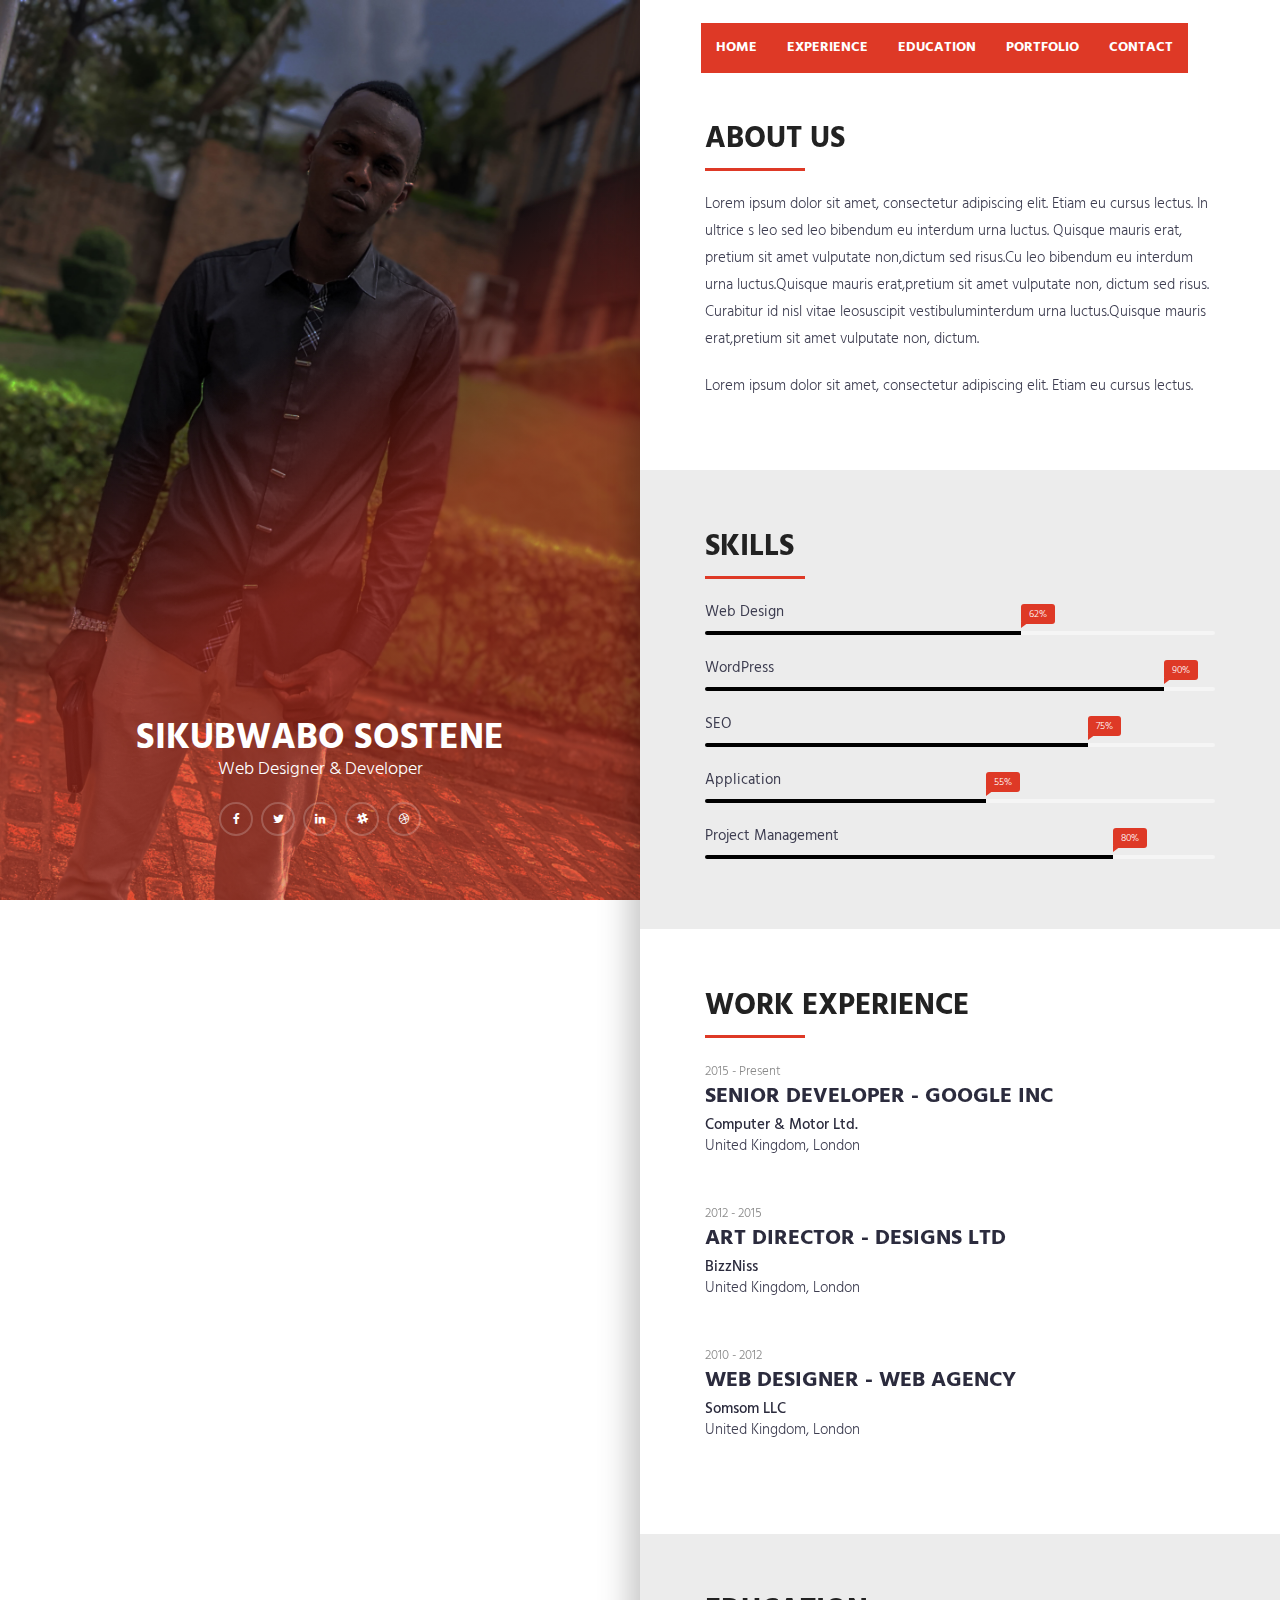
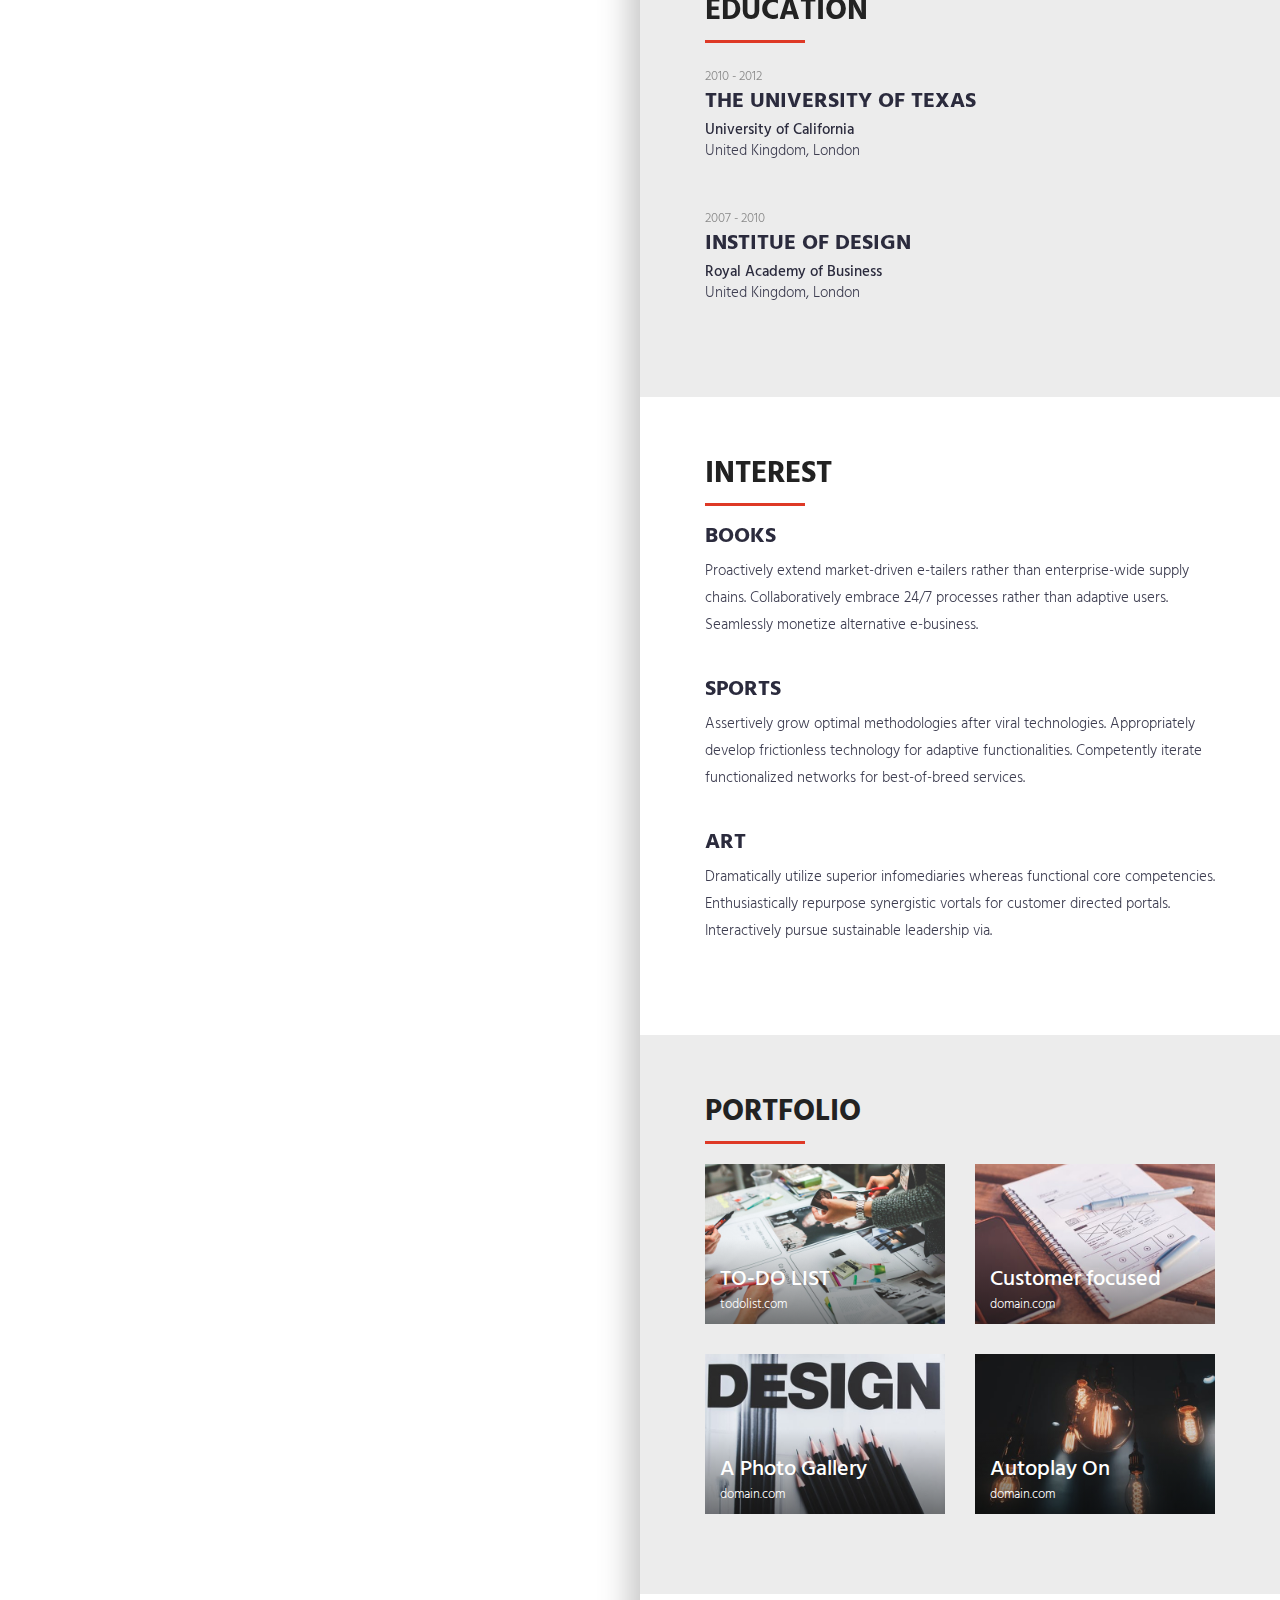
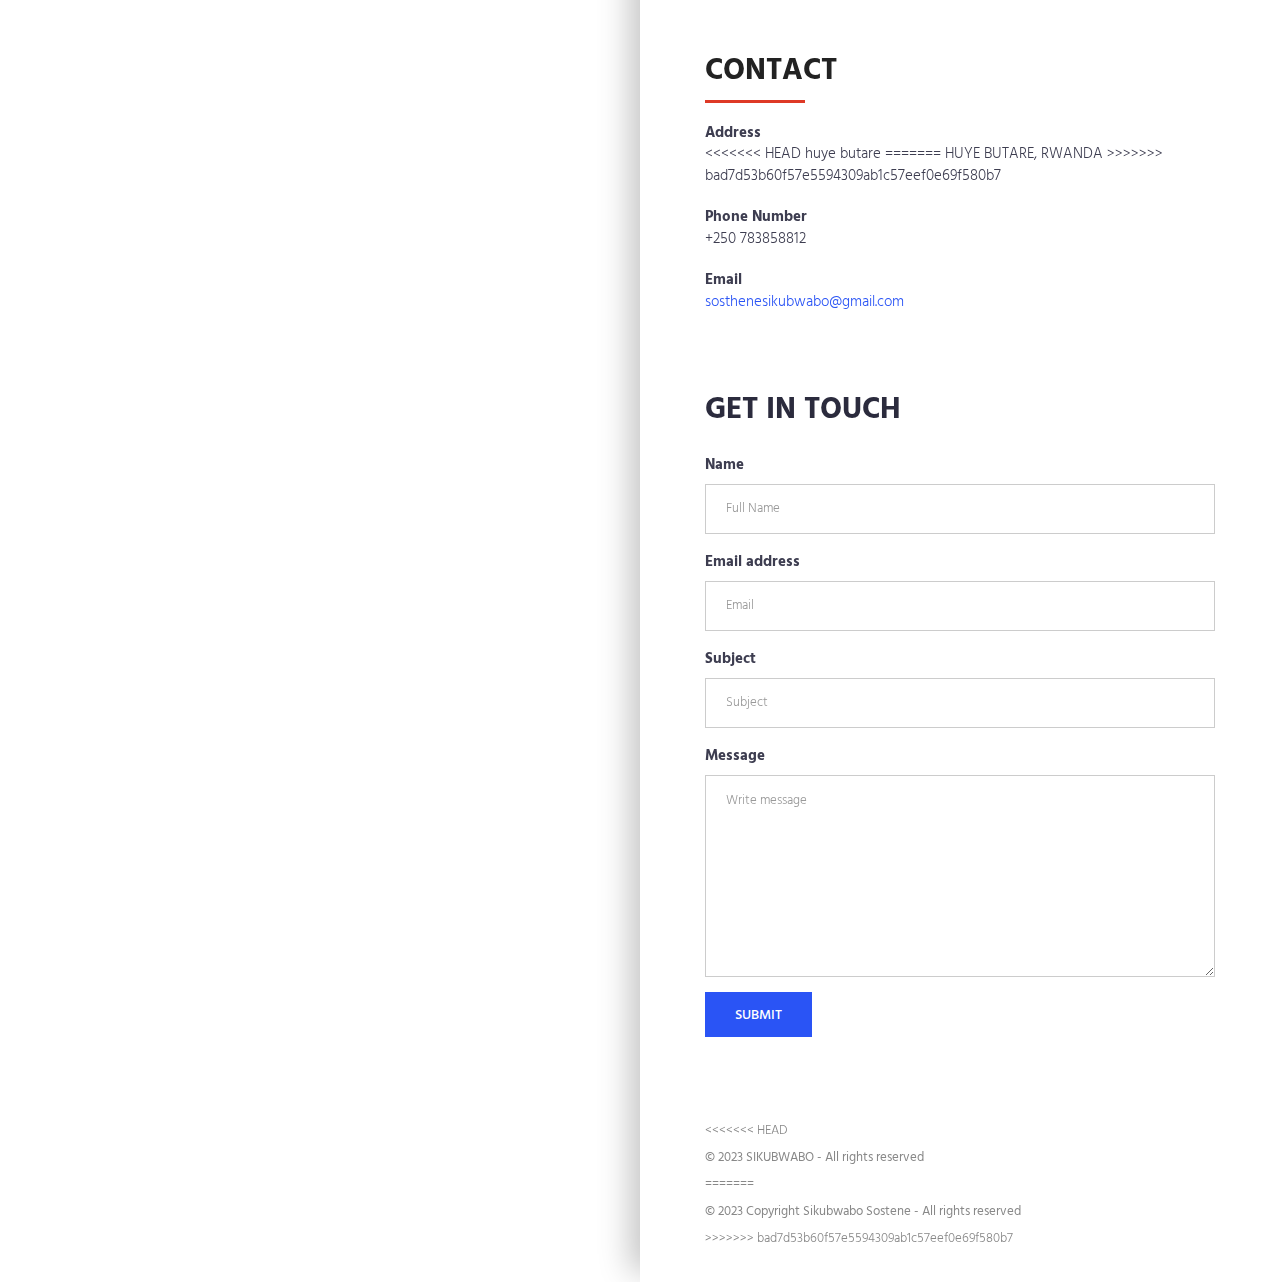
<file: index.html>
<!DOCTYPE html>
<html>


<head>
    <meta charset="utf-8">
    <meta http-equiv="X-UA-Compatible" content="IE=edge">
    <meta name="viewport" content="width=device-width, initial-scale=1">
    
    <title>Online CV</title>

    
    <link href="" rel=icon>

    
    <link href="https://fonts.googleapis.com/css?family=Hind:300,400,500,600,700" rel="stylesheet">

   
    <link href="css/font-awesome.min.css" rel="stylesheet">

    
    <link href="css/bootstrap.min.css" rel="stylesheet">


    <link href="css/style.css" rel="stylesheet">


</head>
<body id="page-top" data-spy="scroll" data-target=".navbar">
<div id="main-wrapper">

<div id="preloader">
    <div id="status">
        <div class="status-mes"></div>
    </div>
</div>

<div class="columns-block">
<div class="left-col-block blocks">
    <header class="header">
        <div class="content text-center">
            <h1>SIKUBWABO SOSTENE</h1>

            <p class="lead">Web Designer &amp; Developer</p>
            <ul class="social-icon">
                <li><a href="#"><i class="fa fa-facebook" aria-hidden="true"></i></a></li>
                <li><a href="#"><i class="fa fa-twitter" aria-hidden="true"></i></a></li>
                <li><a href="#"><i class="fa fa-linkedin" aria-hidden="true"></i></a></li>
                <li><a href="#"><i class="fa fa-slack" aria-hidden="true"></i></a></li>
                <li><a href="#"><i class="fa fa-dribbble" aria-hidden="true"></i></a></li>
            </ul>
        </div>
        <div class="profile-img"></div>
    </header>
    <!-- .header-->
</div>


<div class="right-col-block blocks">
<!-- navgation CSS -->
<nav class="navbar navbar-default">
    <!-- mobile button -->
    <div class="navbar-header">
      <button type="button" class="navbar-toggle collapsed" data-toggle="collapse" data-target="#bs-example-navbar-collapse-1">
        <span class="sr-only">Navigasyonu aç/kapa</span>
        <span class="icon-bar"></span>
        <span class="icon-bar"></span>
        <span class="icon-bar"></span>
      </button>
    </div>
    <!-- navigation-->
    <div class="collapse navbar-collapse" id="bs-example-navbar-collapse-1">
      <ul class="nav navbar-nav">
        <li><a href="#">HOME</a></li>
        <li><a href="#exp">EXPERIENCE</a></li>
        <li><a href="#edu">EDUCATION</a></li>
        <li><a href="#port">PORTFOLIO</a></li>
        <li><a href="#cont">CONTACT</a></li>
      </ul>
    </div><!-- navigation end -->
</nav>	

<section class="intro section-wrapper" id="about">
    <div class="container-fluid">
        <div class="row">
            <div class="col-md-12">
                <div class="section-title">
                    <h2>about US</h2>
                </div>
            </div>
            <div class="col-md-12">
                <p>Lorem ipsum dolor sit amet, consectetur adipiscing elit. Etiam eu cursus lectus. In ultrice	s leo sed leo bibendum eu interdum urna luctus. Quisque mauris erat, pretium sit amet vulputate non,dictum sed risus.Cu leo bibendum eu interdum urna luctus.Quisque mauris erat,pretium sit amet vulputate non, dictum sed risus. Curabitur id nisl vitae leosuscipit vestibuluminterdum urna luctus.Quisque mauris erat,pretium sit amet vulputate non, dictum.<br>
                </p>

                <p>Lorem ipsum dolor sit amet, consectetur adipiscing elit. Etiam eu cursus lectus.                </p>
            </div>
        </div>
    </div>
</section>


<section class="section-wrapper skills-wrapper gray-bg">
    <div class="container-fluid">
        <div class="row">
            <div class="col-md-12">
                <div class="section-title">
                    <h2>Skills</h2>
                </div>
            </div>
        </div>
        <!--.row-->
        <div class="row">
            <div class="col-md-12">
                <div class="progress-wrapper">

                    <div class="progress-item">
                        <span class="progress-title">Web Design</span>

                        <div class="progress">
                            <div class="progress-bar" role="progressbar" aria-valuenow="62" aria-valuemin="0"
                                 aria-valuemax="100" style="width: 62%"><span class="progress-percent"> 62%</span>
                            </div>
                        </div>
                        <!-- .progress -->
                    </div>
                    <!-- .skill-progress -->


                    <div class="progress-item">
                        <span class="progress-title">WordPress</span>

                        <div class="progress">
                            <div class="progress-bar" role="progressbar" aria-valuenow="90" aria-valuemin="0"
                                 aria-valuemax="100" style="width: 90%"><span class="progress-percent"> 90%</span>
                            </div>
                        </div>
                        <!-- /.progress -->
                    </div>
                    <!-- /.skill-progress -->


                    <div class="progress-item">
                        <span class="progress-title">SEO</span>

                        <div class="progress">
                            <div class="progress-bar" role="progressbar" aria-valuenow="75" aria-valuemin="0"
                                 aria-valuemax="100" style="width: 75%;"><span class="progress-percent"> 75%</span>
                            </div>
                        </div>
                        <!-- /.progress -->
                    </div>
                    <!-- /.skill-progress -->

                    <div class="progress-item">
                        <span class="progress-title">Application</span>

                        <div class="progress">
                            <div class="progress-bar" role="progressbar" aria-valuenow="55" aria-valuemin="0"
                                 aria-valuemax="100" style="width: 55%;"><span class="progress-percent"> 55%</span>
                            </div>
                        </div>
                        <!-- /.progress -->
                    </div>
                    <!-- /.skill-progress -->
                    <div class="progress-item">
                        <span class="progress-title">Project Management</span>

                        <div class="progress">
                            <div class="progress-bar" role="progressbar" aria-valuenow="55" aria-valuemin="0"
                                 aria-valuemax="100" style="width: 80%;"><span class="progress-percent"> 80%</span>
                            </div>
                        </div>
                        <!-- .progress -->
                    </div>
                    <!-- .skill-progress -->

                </div>
                <!-- /.progress-wrapper -->
            </div>
        </div>
        <!--.row -->
    </div>
    <!-- .container-fluid -->
</section>
<!-- .skills-wrapper -->

<section class="section-wrapper section-experience" id="exp">
    <div class="container-fluid">
        <div class="row">
            <div class="col-md-12">
                <div class="section-title"><h2>Work Experience</h2></div>
            </div>
        </div>
        <!--.row-->
        <div class="row">
            <div class="col-md-12">
                <div class="content-item">
                    <small>2015 - Present</small>
                    <h3>Senior Developer - Google Inc</h3>
                    <h4>Computer & Motor Ltd.</h4>

                    <p>United Kingdom, London</p>
                </div>
                <!-- .experience-item -->
                <div class="content-item">
                    <small>2012 - 2015</small>
                    <h3>Art Director - Designs Ltd</h3>
                    <h4>BizzNiss</h4>

                    <p>United Kingdom, London</p>
                </div>
                <!-- .experience-item -->
                <div class="content-item">
                    <small>2010 - 2012</small>
                    <h3>Web Designer - Web Agency</h3>
                    <h4>Somsom LLC</h4>

                    <p>United Kingdom, London</p>
                </div>
                <!-- .experience-item -->
            </div>
        </div>
        <!--.row-->
    </div>
    <!-- .container-fluid -->

</section>
<!-- .section-experience -->

<section class="section-wrapper section-education gray-bg" id="edu">
    <div class="container-fluid">
        <div class="row">
            <div class="col-md-12">
                <div class="section-title"><h2>Education</h2></div>
            </div>
        </div>
        <!--.row-->
        <div class="row">
            <div class="col-md-12">
                <div class="content-item">
                    <small>2010 - 2012</small>
                    <h3>The University of Texas</h3>
                    <h4>University of California</h4>

                    <p>United Kingdom, London</p>
                </div>
                <!-- .experience-item -->
                <div class="content-item">
                    <small>2007 - 2010</small>
                    <h3>Institue of Design</h3>
                    <h4>Royal Academy of Business</h4>

                    <p>United Kingdom, London</p>
                </div>
            </div>
        </div>
        <!--.row-->
    </div>
    <!-- .container-fluid -->

</section>
<!-- .section-education -->

<section class="section-wrapper section-interest">
    <div class="container-fluid">
        <div class="row">
            <div class="col-md-12">
                <div class="section-title">
                    <h2>Interest</h2>
                </div>
            </div>
        </div>
        <!-- .row -->

        <div class="row">
            <div class="col-md-12">
                <div class="content-item">
                    <h3>Books</h3>

                    <p>Proactively extend market-driven e-tailers rather than enterprise-wide supply chains.
                        Collaboratively embrace 24/7 processes rather than adaptive users. Seamlessly monetize
                        alternative e-business.</p>
                </div>
                <div class="content-item">
                    <h3>Sports</h3>

                    <p>Assertively grow optimal methodologies after viral technologies. Appropriately develop
                        frictionless technology for adaptive functionalities. Competently iterate functionalized
                        networks for best-of-breed services.</p>

                </div>
                <div class="content-item">
                    <h3>Art</h3>

                    <p>Dramatically utilize superior infomediaries whereas functional core competencies.
                        Enthusiastically repurpose synergistic vortals for customer directed portals. Interactively
                        pursue sustainable leadership via.</p>
                </div>
            </div>
        </div>
        <!-- .row -->

    </div>
</section>
<!-- .section-publications -->

<section class="section-wrapper portfolio-section gray-bg" id="port">
    <div class="container-fluid">
        <div class="row">
            <div class="col-md-12">
                <div class="section-title">
                    <h2>Portfolio</h2>
                </div>
            </div>
        </div>
        <div class="row">
            <div class="col-md-6">
                <a class="portfolio-item" href="to-do-list/index.html">
                    <div class="portfolio-thumb">
                        <img src="img/portfolio-1.jpg" alt="">
                    </div>

                    <div class="portfolio-info">
                        <h3>TO-DO LIST</h3>
                        <small>todolist.com</small>
                    </div>
                    <!-- portfolio-info -->
                </a>
                <!-- .portfolio-item -->
            </div>
            <div class="col-md-6">
                <a class="portfolio-item" href="#">
                    <div class="portfolio-thumb">
                        <img src="img/portfolio-2.jpg" alt="">
                    </div>

                    <div class="portfolio-info">
                        <h3>Customer focused</h3>
                        <small>domain.com</small>
                    </div>
                    <!-- portfolio-info -->
                </a>
                <!-- .portfolio-item -->
            </div>
            <div class="col-md-6">
                <a class="portfolio-item" href="#">
                    <div class="portfolio-thumb">
                        <img src="img/portfolio-3.jpg" alt="">
                    </div>

                    <div class="portfolio-info">
                        <h3>A Photo Gallery</h3>
                        <small>domain.com</small>
                    </div>
                    <!-- portfolio-info -->
                </a>
                <!-- .portfolio-item -->
            </div>
            <div class="col-md-6">
                <a class="portfolio-item" href="#">
                    <div class="portfolio-thumb">
                        <img src="img/portfolio-4.jpg" alt="">
                    </div>

                    <div class="portfolio-info">
                        <h3>Autoplay On</h3>
                        <small>domain.com</small>
                    </div>
                    <!-- portfolio-info -->
                </a>
                <!-- .portfolio-item -->
            </div>

        </div>
        <!-- /.row -->
    </div>
</section>
<!-- .portfolio -->

<section class="section-contact section-wrapper" id="cont">
    <div class="container-fluid">
        <div class="row">
            <div class="col-md-12">
                <div class="section-title">
                    <h2>Contact</h2>
                </div>
            </div>
        </div>
        <!--.row-->
        <div class="row">
            <div class="col-md-12">
                <address>
                    <strong>Address</strong><br>
<<<<<<< HEAD
                    huye butare
=======
                    HUYE BUTARE, RWANDA
>>>>>>> bad7d53b60f57e5594309ab1c57eef0e69f580b7
                </address>
                <address>
                    <strong>Phone Number</strong><br>
                    +250 783858812
                </address>

                <address>
                    <strong>Email</strong><br>
                    <a href="mailto:#">sosthenesikubwabo@gmail.com</a>
                </address>
            </div>
        </div>
        <!--.row-->
        <div class="row">
            <div class="col-md-12">
                <div class="feedback-form">
                    <h2>Get in touch</h2>

                    <form id="contactForm" action="http://bdgroup.in/resume/sendemail.php" method="POST">
                        <div class="form-group">
                            <label for="InputName">Name</label>
                            <input type="text" name="name" required class="form-control" id="InputName"
                                   placeholder="Full Name">
                        </div>
                        <div class="form-group">
                            <label for="InputEmail">Email address</label>
                            <input type="email" name="email" required class="form-control" id="InputEmail"
                                   placeholder="Email">
                        </div>
                        <div class="form-group">
                            <label for="InputSubject">Subject</label>
                            <input type="text" name="subject" class="form-control" id="InputSubject"
                                   placeholder="Subject">
                        </div>
                        <div class="form-group">
                            <label for="message-text" class="control-label">Message</label>
                            <textarea class="form-control" rows="4" required name="message" id="message-text"
                                      placeholder="Write message"></textarea>
                        </div>

                        <button type="submit" class="btn btn-primary">Submit</button>
                    </form>
                </div>
                <!-- .feedback-form -->


            </div>
        </div>
    </div>
    <!--.container-fluid-->
</section>
<!--.section-contact-->

<footer class="footer">
    <div class="copyright-section">
        <div class="container-fluid">
            <div class="row">
                <div class="col-md-12">
<<<<<<< HEAD
                    <div class="copytext">&copy; 2023 SIKUBWABO - All rights reserved</div>
=======
                    <div class="copytext">&copy; 2023 Copyright Sikubwabo Sostene - All rights reserved</div>
>>>>>>> bad7d53b60f57e5594309ab1c57eef0e69f580b7
                </div>
            </div>
            <!--.row-->
        </div>
        <!-- .container-fluid -->
    </div>
    <!-- .copyright-section -->
</footer>
<!-- .footer -->
</div>
<!-- .right-col-block -->
</div>
<!-- .columns-block -->
</div>
<!-- #main-wrapper -->

<!-- jquery -->
<script src="js/jquery-2.1.4.min.js"></script>

<!-- Bootstrap -->
<script src="js/bootstrap.min.js"></script>
<script src="js/scripts.js"></script>
</body>


<<<<<<< HEAD
</html>
=======
</html>
>>>>>>> bad7d53b60f57e5594309ab1c57eef0e69f580b7
</file>
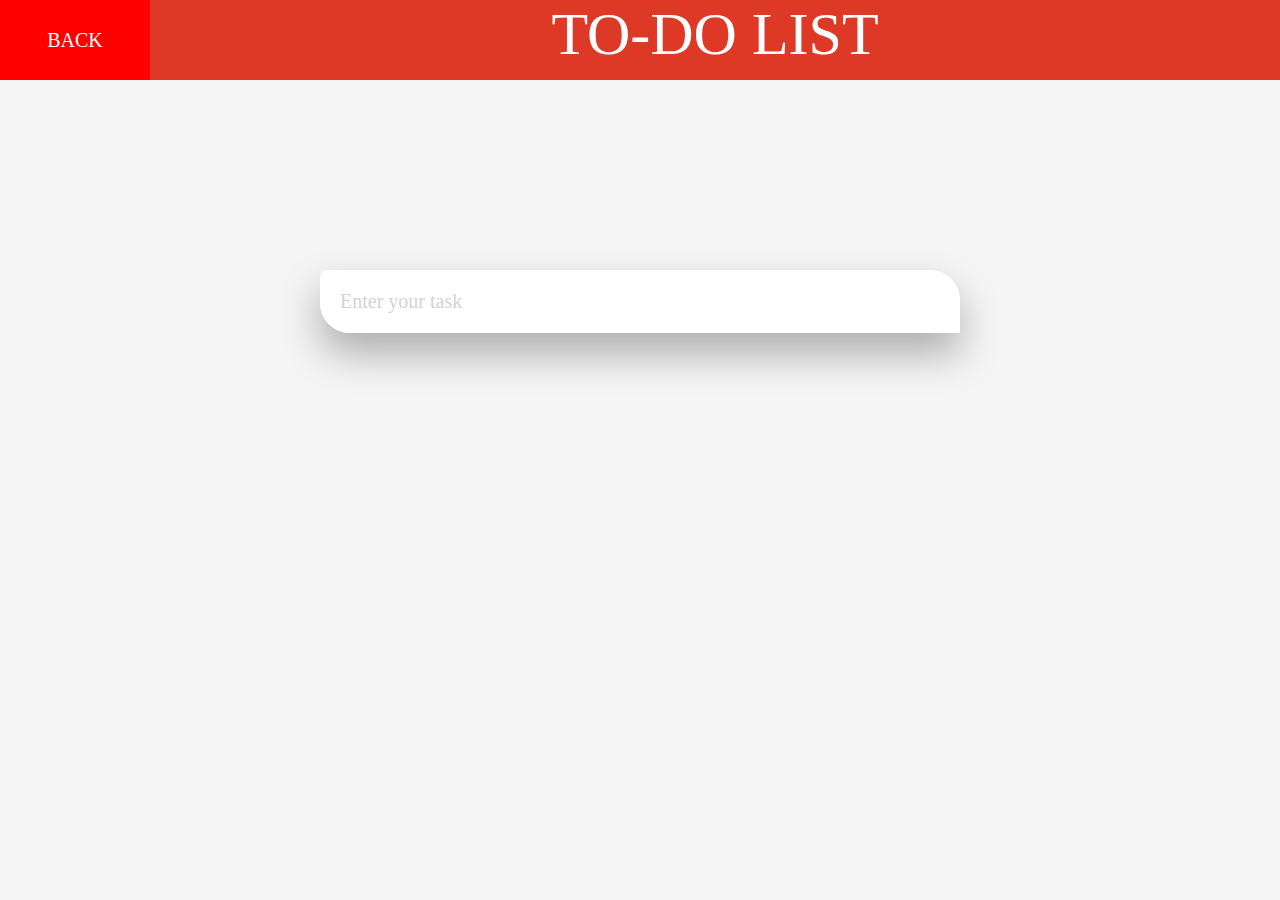
<file: to-do-list/index.html>
<!DOCTYPE html>
<html lang="en">
  <head>
    <meta charset="UTF-8" />
    <meta http-equiv="X-UA-Compatible" content="IE=edge" />
    <meta name="viewport" content="width=device-width, initial-scale=1.0" />
    <title>To Do List</title>
    <link
      rel="stylesheet"
      href="https://cdnjs.cloudflare.com/ajax/libs/font-awesome/6.0.0-beta2/css/all.min.css"
      integrity="sha512-YWzhKL2whUzgiheMoBFwW8CKV4qpHQAEuvilg9FAn5VJUDwKZZxkJNuGM4XkWuk94WCrrwslk8yWNGmY1EduTA=="
      crossorigin="anonymous"
      referrerpolicy="no-referrer"
    />
    <link rel="stylesheet" href="styless.css" />
  </head>
  <body>
    <div class="header">
      TO-DO LIST
      <a href="javascript:window. history. back();"><button id="addTaskButton">BACK</button></a>
    </div>
    <form class="form">
      <input
        type="text"
        class="input"
        placeholder="Enter your task"
        autocomplete="off"
      />
      <ul class="list">
        <!-- <li>
          Buy Milk <i class="fas fa-check-square"></i
          ><i class="fas fa-trash"></i>
        </li>
        <li class="checked">
          Call David <i class="fas fa-check-square"></i
          ><i class="fas fa-trash"></i>
        </li> -->
      </ul>
    </form><br>


    <script src="index.js"></script>
  </body>
</html>
</file>
<file: css/style.css>
body {
    font-family : 'Hind', sans-serif;
    font-size   : 15px;
    line-height : 1.8em;
    color       : #3d3d50;
    font-weight : 300;
    background  : #ffffff;
    }



h1, h2, h3, h4, h5, h6 {
    margin : 0 0 15px;
    color  : #2b2b3d;
    }

h1 {
    font-size   : 36px;
    line-height : 1.8em;
    font-weight : 700;
    }

h2 {
    font-size   : 30px;
    line-height : 1.8em;
    font-weight : 700;
	text-transform:uppercase;
    }

h3 {
    font-size   : 22px;
    line-height : 1.8em;
    font-weight : 500;
    }

h4 {
    font-size   : 15px;
    line-height : 1.8em;
    font-weight : 500;
    }

h5 {
    font-size   : 15px;
    line-height : 1.5em;
    font-weight : 500;
    }

h6 {
    font-size   : 15px;
    line-height : 1.5em;
    }

/* --------------------------------------
 * LINK STYLE
 *------------------------------------------*/
a {
    color              : #2a54f5;
    text-decoration    : none;
    -webkit-transition : all 0.3s ease 0s;
    -moz-transition    : all 0.3s ease 0s;
    -o-transition      : all 0.3s ease 0s;
    transition         : all 0.3s ease 0s;
    }

a,
a:active,
a:focus,
a:active {
    text-decoration : none;
    outline         : none
    }

a:hover,
a:focus {
    text-decoration : none;
    color           : #2a54f5;
    }

p {
    margin-bottom : 20px;
    }

ul {
    margin     : 0;
    padding    : 0;
    list-style : none;
    }


.btn {
    padding        : 14px 30px 11px;
    margin-bottom  : 0;
    font-size      : 14px;
    font-weight    : 500;
    border-radius  : 0;
    border         : 0;
    text-transform : uppercase;
    }

.btn-lg {
    font-weight : 700;
    font-size   : 24px;
    padding     : 15px 30px;
    }


.btn-primary {
    background-color : #2a54f5;
    }

.btn-primary:hover,
.btn-primary:focus,
.btn-primary:active:focus {
    background : #1e3eb5;
    }

.btn-default {
    color            : #2a54f5;
    background-color : transparent;
    border           : 2px solid #2a54f5;
    }

.btn-default:hover,
.btn-default:focus,
.btn-default:active:focus {
    background   : #2a54f5;
    color        : #ffffff;
    border-color : #2a54f5;
    }

button:focus,
.btn:focus,
.btn:active:focus {
    outline : none;
    }



.columns-block {
    flex-wrap         : wrap;
    display           : -webkit-box;
    display           : -moz-box;
    display           : -ms-flexbox;
    display           : -webkit-flex;
    display           : flex;
    -webkit-flex-flow : row wrap;
    justify-content   : space-around;
    }

.blocks {
    box-sizing : border-box;
    }

.left-col-block {
    width      : 50%;
    text-align : center;
    overflow   : hidden;
    position   : fixed;
    left       : 0;
    }

.right-col-block {
    width      : 50%;
    position   : absolute;
    right      : 0;
    box-shadow : -10px -10px 30px rgba(0, 0, 0, 0.23);
    }

@media (max-width : 600px) {
    .left-col-block {
        width    : 100%;
        position : relative;
        }

    .right-col-block {
        width      : 100%;
        position   : relative;
        box-shadow : none;
        }
    }

/* --------------------
 * Section Background
 * -------------------*/

.gray-bg {
    background-color : #ececec;
    }

/* --------------------
 *  main Wrapper
 * -------------------*/
#main-wrapper {
    background : #ffffff;
    overflow   : hidden;
    }

/*-------------------
 * Section Wrapper
 *-------------------*/
.section-wrapper {
    padding : 50px;
    }

@media (max-width : 480px) {
    .section-wrapper {
        padding : 30px 20px;
        }
    }

/*---------------------------
* Section Title
*---------------------------*/
.section-title {
    margin-bottom : 15px;
	position      : relative;
    }

.section-title h2 {
    margin-bottom : 25px;
    color         : #222;
    }
.section-title h2:after {
    width: 100px;
    height: 3px;
    position: absolute;
    text-align: center;
    bottom: -5px;
    left: 0;
    margin: 0px;
    z-index: 1;
    content: '';
	background-color: #de3926;
    }

/*-----------------------------
 * NAVIGATION & HEADER STYLE
 *-------------------------------*/

.header {
    padding        : 0;
    margin         : 0;
    height         : 100vh;
    vertical-align : middle;
    position       : relative;
    }

.header .profile-img {
    position            : absolute;
    top                 : 0;
    left                : 0;
    z-index             : -1;
    width               : 100%;
    height              : 100%;
    background-image    : url(../img/bg-image.jpg);
    background-size     : cover;
    background-position : center top;
    }

.header .profile-img:before {
    content    : "";
    position   : absolute;
    left       : 0;
    top        : 0;
    right      : 0;
    bottom     : 0;
    background : linear-gradient(
            -30deg,
            rgba(222, 57, 38, 0.5) 0%,
            rgba(222, 57, 38, 0.5) 40%,
            transparent 60%,
            transparent 100%
    );

    }

.header .content {
    position : absolute;
    bottom   : 0;
    left     : 0;
    right    : 0;
    width    : 100%;
    margin   : 0 auto;
    padding  : 10%;
    }

.header .content h1 {
    font-size   : 36px;
    color       : #ffffff;
    line-height : 1;
    margin      : 0;
    }

.header .content p {
    font-size : 18px;
    color     : #ffffff;
    }

.header .btn {
    margin-top : 40px;
    }

.header .content .social-icon {
    margin  : 0;
    padding : 0;
    display : block;
    }

.header .content .social-icon li {
    display : inline-block;
    margin  : 0 2px;
    }

.header .content .social-icon li a {
    display       : block;
    font-size     : 12px;
    color         : #ffffff;
    width         : 34px;
    height        : 34px;
    line-height   : 33px;
    text-align    : center;
    border-radius : 100%;
    border        : 2px solid rgba(255, 255, 255, .2);
    }

.header .content .social-icon li a:hover {
    border-color : #ffffff;
    }

@media (max-width : 600px) {
    .header .profile-img {
        z-index : 1;
        }

    .header .content {
        z-index : 2;
        }
    }

/*-------------------
 * Intro
 *-------------------*/

.intro {
    }

/*-------------------
 * Skills Progressbar
 *-------------------*/

.progress-item {
    position : relative;
    }

.progress-item .progress-title {
    font-size     : 15px;
    font-weight   : 400;
    display       : inline-block;
    margin-bottom : 5px;
    }

.progress-item .progress {
    height        : 4px;
    box-shadow    : none;
    border-radius : 5px;
    }

.progress-item .progress-bar {
    background-color : #000;
    box-shadow       : none;
    text-align       : right;
    }

.progress-item .progress-percent {
    font-size        : 10px;
    background-color : #de3926;
    position         : absolute;
    top              : 5px;
    padding          : 0 8px;
    border-radius    : 3px;
    }

.progress-item .progress-percent::before {
    content      : "";
    position     : absolute;
    left         : 0;
    bottom       : -4px;
    border-top   : 6px solid #de3926;
    border-right : 8px solid transparent;
    }

/*-------------------
 * Navigation
 *-------------------*/

nav.navbar-default{
	background-color:#fff;
	border-color:#fff;
	font-size:14px;
	font-weight: 700;
	margin:22px 0 -12px 60px;
	padding:0px;
	}

.navbar-collapse{
	padding:0px !important;
	}
nav li a{
	color:#fff !important;
	background-color:#de3926 !important;
	}

nav li a:hover{
	color:#fff !important;
	background-color:#ff5e4b !important;
	}

@media (max-width : 767px) {
nav.navbar-default{
		margin:0px;
		}
.navbar-nav{
	margin:0px;
	}
}
/*-------------------
 * Portfolio
 *-------------------*/

.portfolio-item {
    position      : relative;
    display       : block;
    margin-bottom : 30px;
    }

.portfolio-item .portfolio-thumb img {
    height    : auto;
    display   : block;
    max-width : 100%;
    }

.portfolio-item .portfolio-info {
    position   : absolute;
    bottom     : 0;
    padding    : 30px 15px 5px;
    width      : 100%;
    background : -webkit-linear-gradient(
            top,
            transparent 0%,
            rgba(0, 0, 0, 0.5) 100%
    );
    }

.portfolio-item .portfolio-info h3 {
    margin      : 0;
    line-height : 1;
    color       : #ffffff;
    }

.portfolio-item .portfolio-info small {
    color : #ffffff;
    }

.portfolio-item:hover .portfolio-info {
    background : -webkit-linear-gradient(
            top,
            transparent 0%,
            rgba(222, 57, 38, 0.5) 100%
    );
    }

/*-------------------
 * Content Item
 *-------------------*/

.content-item {
    margin-bottom : 40px;
    }

.content-item h3 {
    margin         : 0 0 10px;
    line-height    : 1;
    font-weight    : bold;
    text-transform : uppercase;
    }

.content-item h4 {
    margin      : 0;
    line-height : 1;
    }

.content-item small {
    color : #888888;
    }

/*-------------------
 * Contact
 *-------------------*/

.feedback-form {
    margin-top : 50px;
    }

/*-------------------
 * Form Style
 *-------------------*/
.form-control {
    height        : 50px;
    padding       : 0 20px;
    font-size     : 13px;
    line-height   : 50px;
    color         : #969595;
    border        : 1px solid #cccccc;
    border-radius : 0;
    box-shadow    : none;
    box-sizing    : border-box;
    }

.form-control:focus,
.form-control:active {
    box-shadow : none;
    }

/* --------------------------------------------
 *   Footer
 *---------------------------------------------- */

/* Copyright */

.footer {
    padding : 30px 50px;
    }

.footer .copyright-section {
    font-size : 13px;
    color     : #888888;

    }

.footer .copyright-section .copytext {
    font-weight : 400;
    display     : block;
    }

@media (max-width : 480px) {
    .footer {
        padding : 10px 20px;
        }
    }

/* ====================
 * Preloader
 * ====================*/
#preloader {
    background : #212121;
    bottom     : 0;
    left       : 0;
    position   : fixed;
    right      : 0;
    top        : 0;
    z-index    : 9999;
    }

#status,
.status-mes {
    background-image    : url(../img/preloader.gif);
    background-position : center;
    background-repeat   : no-repeat;
    height              : 200px;
    left                : 50%;
    margin              : -100px 0 0 -100px;
    position            : absolute;
    top                 : 50%;
    width               : 200px;
    }

.status-mes {
    background : none;
    left       : 0;
    margin     : 0;
    text-align : center;
    top        : 65%;
    }
</file>
<file: to-do-list/styless.css>
body{
    margin: 0;
    display: flex;
    justify-content: center;
    background-color: whitesmoke;
}
.header{
    background-color: #de3926;
    width: 100%;
    height: 80px;
    text-align: center;
    color: white;
    font-family: century gothic;
    font-size: 60PX;
    
}

.form{
    position: absolute;
    top: 30%;
    box-shadow: 0px 20px 40px rgba(0,0,0,.3);
    width: 400px;
    background-color:whitesmoke;
    border-bottom-left-radius: 30px;
    border-top-right-radius: 30px;
    color: black; 
    width: 50%;
    height: fit-content;
}

.input{
    width: 100%;
    box-sizing: border-box;
    padding: 20px;
    border-radius: 10px 10px 0 0;
    border: none;
    font-size: 20px;
    color: black;
    font-family: century gothic;
    border-top-right-radius: 30px;
    border-bottom-left-radius: 30px
}
button{
    float: left;
    width: 150px;
    height: 80px;
    background-color: #de3926;
    border: none;
    color: white;
    font-family: century gothic;
    font-size: 20px;
}
button:hover{
    float: left;
    width: 150px;
    height: 80px;
    background-color: red;
    border: none;
    color: white;
    font-family: century gothic;
}

.input::placeholder{
    color: lightgray;
}

.list{
    padding: 0;
    margin: 0;
}

.list li{
    list-style-type: none;
    padding: 20px;
    font-family: century gothic;
    border-top: ;
    border-color: black;
    position: relative;
}

.list li .fa-trash{
    color: red;
    position: absolute;
    right: 20px;
    top: 50%;
    transform: translateY(-50%);
    cursor: pointer;
}
.list li .fa-check-square{
    color: green;
    position: absolute;
    right: 40px;
    top: 50%;
    transform: translateY(-50%);
    cursor: pointer;
}

.list li.checked {
    color: darkgray;
    text-decoration: line-through;
}

.list li.checked .fa-check-square{
    color: darkgray;
}
</file>
